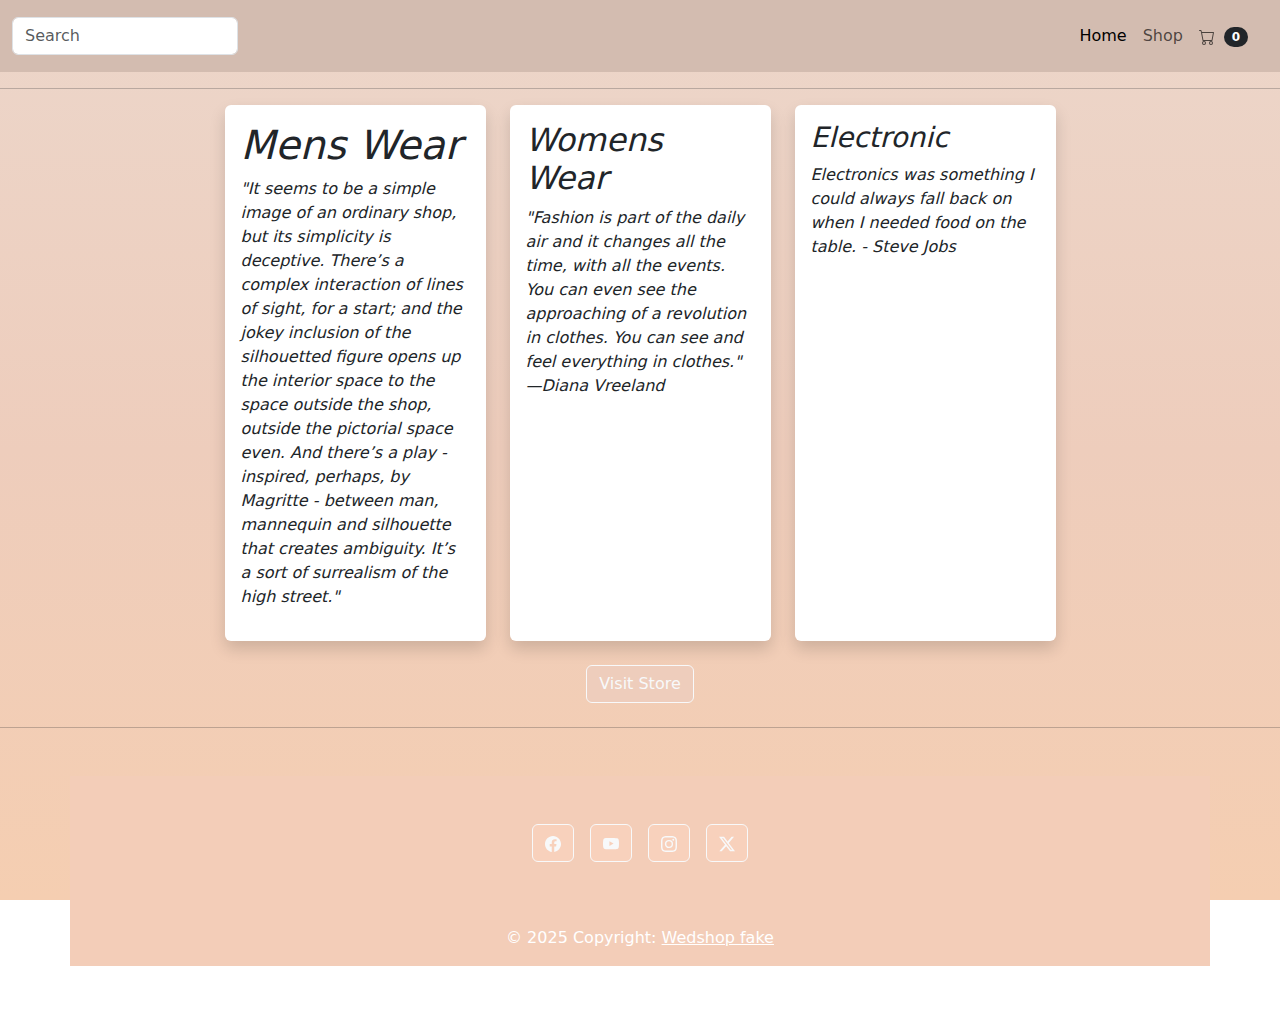
<file: index.html>
<!doctype html>
<html lang="en">
<head>
  <meta charset="utf-8">
  <meta name="viewport" content="width=device-width, initial-scale=1">
  <title>Web-Store</title>
  <link href="https://cdn.jsdelivr.net/npm/bootstrap@5.3.3/dist/css/bootstrap.min.css" rel="stylesheet" integrity="sha384-QWTKZyjpPEjISv5WaRU9OFeRpok6YctnYmDr5pNlyT2bRjXh0JMhjY6hW+ALEwIH" crossorigin="anonymous">
    <style>
        body {
        background: linear-gradient(to bottom, #ecd6ca, #eecdbc, #f5ceb1);
        background-attachment: fixed;
        min-height: 100vh;
        }
        .product-card {
            border: 1px solid #fcfcfc;
            border-radius: 8px;
            margin: 10px 0;
            transition: transform 0.3s ease;
        }
        .product-card:hover {
            transform: scale(1.05);
        }
        .product-img {
            object-fit: cover;
            height: 200px;
        }
        
    </style>
</head>
<body>
    <nav class="navbar navbar-light" style="background-color: #d3bcb0;">
        <div class="container-fluid">
          <form class="d-flex input-group w-auto">
            <input
              type="search"
              class="form-control rounded"
              placeholder="Search"
              aria-label="Search"
              id="searchInput">
          </form>
          <nav class="navbar navbar-expand-lg"  style="background-color: #d3bcb0;">
            <div class="container-fluid" style="color: #FFFF;">
              <div class="collapse navbar-collapse" id="navbarNavAltMarkup">
                <div class="navbar-nav">
                  <a class="nav-link active" aria-current="page" href="index.html">Home</a>
                  <a class="nav-link" href="shop.html">Shop</a>
                  <a class="nav-link" href="cart.html">
                    <svg xmlns="http://www.w3.org/2000/svg" width="16" height="16" fill="currentColor" class="bi bi-cart" viewBox="0 0 16 16">
                      <path d="M0 1.5A.5.5 0 0 1 .5 1H2a.5.5 0 0 1 .485.379L2.89 3H14.5a.5.5 0 0 1 .491.592l-1.5 8A.5.5 0 0 1 13 12H4a.5.5 0 0 1-.491-.408L2.01 3.607 1.61 2H.5a.5.5 0 0 1-.5-.5zM3.102 4l1.313 7h8.17l1.313-7H3.102zM5 12a2 2 0 1 0 0 4 2 2 0 0 0 0-4zm7 0a2 2 0 1 0 0 4 2 2 0 0 0 0-4zm-7 1a1 1 0 1 1 0 2 1 1 0 0 1 0-2zm7 0a1 1 0 1 1 0 2 1 1 0 0 1 0-2z"/>
                    </svg>
                    <span id="cart-count" class="badge bg-dark text-white ms-1 rounded-pill">0</span>
                  </a>
                </div>
              </div>
            </div>
          </nav>
        </div>
      </nav>
      <hr>
      <div class="container align-items-center min-vh-50">
  <div class="row row-cols-1 row-cols-md-2 row-cols-lg-4 g-4 justify-content-center">
          <!-- Card 1 -->
          <div class="col">
            <div class="card h-100 bg-custom border-0 shadow">
              <div class="card-body d-flex flex-column" style="font-style: italic;">
                <h1>Mens Wear</h1>
                <p>"It seems to be a simple image of an ordinary shop, but its simplicity is deceptive. 
                    There’s a complex interaction of lines of sight, for a start; and the jokey inclusion of the silhouetted 
                    figure opens up the interior space to the space outside the shop, outside the pictorial space even. 
                    And there’s a play - inspired, perhaps, by Magritte - between man, mannequin and silhouette that creates ambiguity. 
                    It’s a sort of surrealism of the high street."</p>
            </div>
            </div>
          </div>
          <!-- Card 2 -->
          <div class="col">
            <div class="card h-100 bg-custom border-0 shadow">
              <div class="card-body d-flex flex-column" style="font-style: italic;">
              <h2>Womens Wear</h2>
              <p>"Fashion is part of the daily air and it changes all the time, with all the events. You can even see the approaching of a revolution in clothes. You can see and feel everything in clothes." —Diana Vreeland</p>
            </div>
        </div>
            </div>
          <!-- Card 3 -->
          <div class="col">
            <div class="card h-100 bg-custom border-0 shadow">
              <div class="card-body d-flex flex-column" style="font-style: italic;">
                <h3>Electronic</h3>
                <p>Electronics was something I could always fall back on when I needed food on the table.
                    - Steve Jobs</p>
            </div>
            </div>
          </div>
        </div>
      </div>
<div class="d-flex justify-content-center my-4">
  <button class="btn btn-outline-light" id="shopButton" style="background: #eecdbc">Visit Store</button>
</div>
<hr>
<div class="container my-5" style="background-color: #f3cdb8">
    <footer class="text-center text-lg-start" style="background:  #f3cdb8">
      <div class="container d-flex justify-content-center py-5" style="background-color: #f3cdb8;">
        <button type="button" class="btn btn-floating btn-outline-light btn-floating mx-2" style="background-color: #f8d1bc">
            <svg xmlns="http://www.w3.org/2000/svg" width="16" height="16" fill="currentColor" class="bi bi-facebook" viewBox="0 0 16 16">
                <path d="M16 8.049c0-4.446-3.582-8.05-8-8.05C3.58 0-.002 3.603-.002 8.05c0 4.017 2.926 7.347 6.75 7.951v-5.625h-2.03V8.05H6.75V6.275c0-2.017 1.195-3.131 3.022-3.131.876 0 1.791.157 1.791.157v1.98h-1.009c-.993 0-1.303.621-1.303 1.258v1.51h2.218l-.354 2.326H9.25V16c3.824-.604 6.75-3.934 6.75-7.951"/>
              </svg>
        </button>
        <button type="button" class="btn btn-floating btn-outline-light btn-floating mx-2" style="background-color: #f8d1bc">
            <svg xmlns="http://www.w3.org/2000/svg" width="16" height="16" fill="currentColor" class="bi bi-youtube" viewBox="0 0 16 16">
                <path d="M8.051 1.999h.089c.822.003 4.987.033 6.11.335a2.01 2.01 0 0 1 1.415 1.42c.101.38.172.883.22 1.402l.01.104.022.26.008.104c.065.914.073 1.77.074 1.957v.075c-.001.194-.01 1.108-.082 2.06l-.008.105-.009.104c-.05.572-.124 1.14-.235 1.558a2.01 2.01 0 0 1-1.415 1.42c-1.16.312-5.569.334-6.18.335h-.142c-.309 0-1.587-.006-2.927-.052l-.17-.006-.087-.004-.171-.007-.171-.007c-1.11-.049-2.167-.128-2.654-.26a2.01 2.01 0 0 1-1.415-1.419c-.111-.417-.185-.986-.235-1.558L.09 9.82l-.008-.104A31 31 0 0 1 0 7.68v-.123c.002-.215.01-.958.064-1.778l.007-.103.003-.052.008-.104.022-.26.01-.104c.048-.519.119-1.023.22-1.402a2.01 2.01 0 0 1 1.415-1.42c.487-.13 1.544-.21 2.654-.26l.17-.007.172-.006.086-.003.171-.007A100 100 0 0 1 7.858 2zM6.4 5.209v4.818l4.157-2.408z"/>
              </svg>
        </button>
        <button type="button" class="btn btn-floating btn-outline-light btn-floating mx-2" style="background-color: #f8d1bc">
            <svg xmlns="http://www.w3.org/2000/svg" width="16" height="16" fill="currentColor" class="bi bi-instagram" viewBox="0 0 16 16">
                <path d="M8 0C5.829 0 5.556.01 4.703.048 3.85.088 3.269.222 2.76.42a3.9 3.9 0 0 0-1.417.923A3.9 3.9 0 0 0 .42 2.76C.222 3.268.087 3.85.048 4.7.01 5.555 0 5.827 0 8.001c0 2.172.01 2.444.048 3.297.04.852.174 1.433.372 1.942.205.526.478.972.923 1.417.444.445.89.719 1.416.923.51.198 1.09.333 1.942.372C5.555 15.99 5.827 16 8 16s2.444-.01 3.298-.048c.851-.04 1.434-.174 1.943-.372a3.9 3.9 0 0 0 1.416-.923c.445-.445.718-.891.923-1.417.197-.509.332-1.09.372-1.942C15.99 10.445 16 10.173 16 8s-.01-2.445-.048-3.299c-.04-.851-.175-1.433-.372-1.941a3.9 3.9 0 0 0-.923-1.417A3.9 3.9 0 0 0 13.24.42c-.51-.198-1.092-.333-1.943-.372C10.443.01 10.172 0 7.998 0zm-.717 1.442h.718c2.136 0 2.389.007 3.232.046.78.035 1.204.166 1.486.275.373.145.64.319.92.599s.453.546.598.92c.11.281.24.705.275 1.485.039.843.047 1.096.047 3.231s-.008 2.389-.047 3.232c-.035.78-.166 1.203-.275 1.485a2.5 2.5 0 0 1-.599.919c-.28.28-.546.453-.92.598-.28.11-.704.24-1.485.276-.843.038-1.096.047-3.232.047s-2.39-.009-3.233-.047c-.78-.036-1.203-.166-1.485-.276a2.5 2.5 0 0 1-.92-.598 2.5 2.5 0 0 1-.6-.92c-.109-.281-.24-.705-.275-1.485-.038-.843-.046-1.096-.046-3.233s.008-2.388.046-3.231c.036-.78.166-1.204.276-1.486.145-.373.319-.64.599-.92s.546-.453.92-.598c.282-.11.705-.24 1.485-.276.738-.034 1.024-.044 2.515-.045zm4.988 1.328a.96.96 0 1 0 0 1.92.96.96 0 0 0 0-1.92m-4.27 1.122a4.109 4.109 0 1 0 0 8.217 4.109 4.109 0 0 0 0-8.217m0 1.441a2.667 2.667 0 1 1 0 5.334 2.667 2.667 0 0 1 0-5.334"/>
              </svg>
        </button>
        <button type="button" class="btn btn-outline-light btn-floating mx-2" style="background-color: #f8d1bc">
            <svg xmlns="http://www.w3.org/2000/svg" width="16" height="16" fill="currentColor" class="bi bi-twitter-x" viewBox="0 0 16 16">
                <path d="M12.6.75h2.454l-5.36 6.142L16 15.25h-4.937l-3.867-5.07-4.425 5.07H.316l5.733-6.57L0 .75h5.063l3.495 4.633L12.601.75Zm-.86 13.028h1.36L4.323 2.145H2.865z"/>
              </svg>
        </button>
      </div>
      <div class="text-center text-white p-3" style="background: #f3cdb8;">
        © 2025 Copyright:
        <a class="text-white">Wedshop fake</a>
      </div>
    </footer>
    
  </div>

  <script>
    document.getElementById('shopButton').addEventListener('click', function() {
    window.location.href = 'shop.html';
});
  </script>
<script src="app.js"></script>

</body>
</html>
</file>
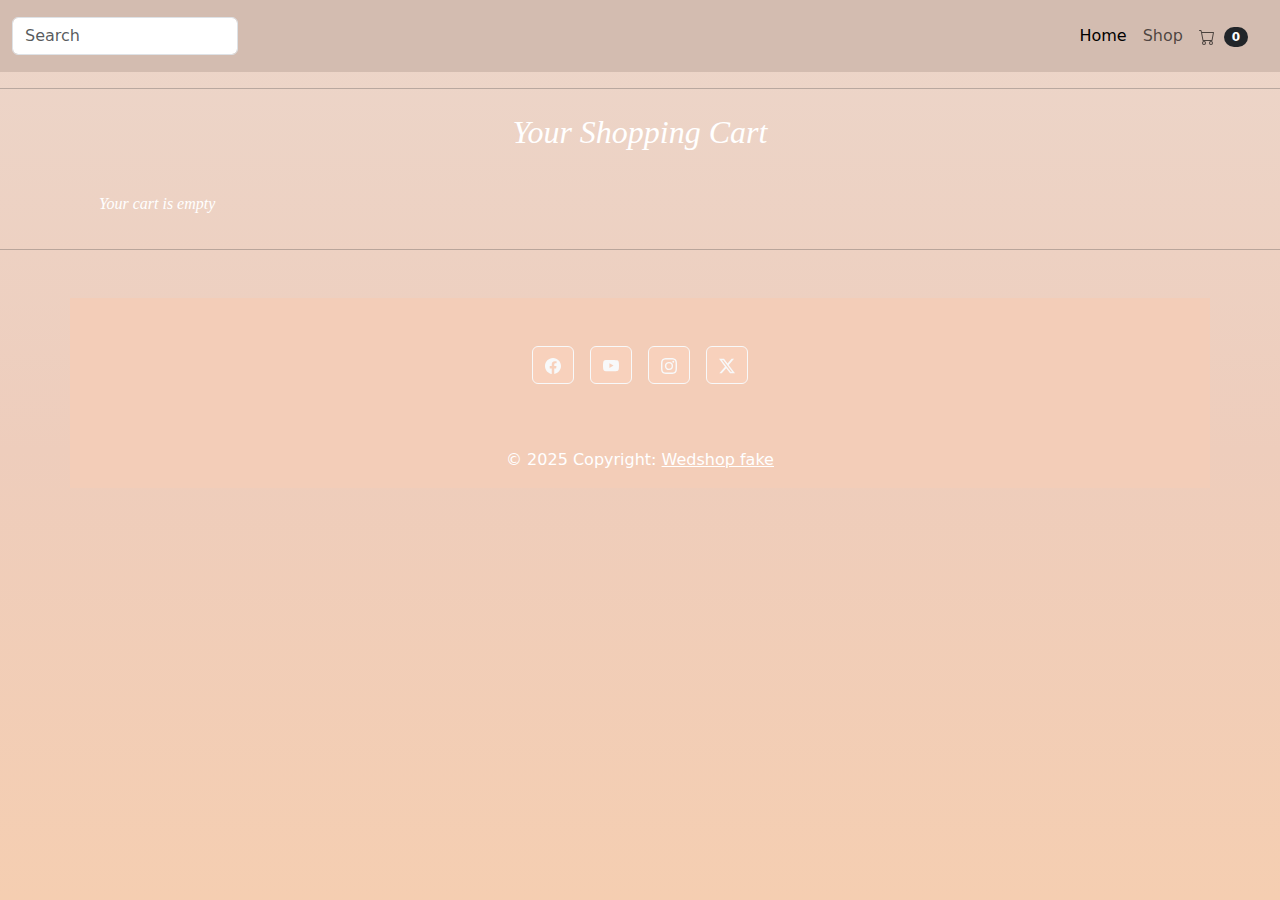
<file: cart.html>
<!doctype html>
<html lang="en">
<head>
  <meta charset="utf-8">
  <meta name="viewport" content="width=device-width, initial-scale=1">
  <title>Web-Store</title>
  <link href="https://cdn.jsdelivr.net/npm/bootstrap@5.3.3/dist/css/bootstrap.min.css" rel="stylesheet" integrity="sha384-QWTKZyjpPEjISv5WaRU9OFeRpok6YctnYmDr5pNlyT2bRjXh0JMhjY6hW+ALEwIH" crossorigin="anonymous">
    <style>
        body {
        background: linear-gradient(to bottom, #ecd6ca, #eecdbc, #f5ceb1);
        background-attachment: fixed;
        min-height: 100vh;
        }
        .product-card {
            border: 1px solid #fcfcfc;
            border-radius: 8px;
            margin: 10px 0;
            transition: transform 0.3s ease;
        }
        .product-card:hover {
            transform: scale(1.05);
        }
        .product-img {
            object-fit: cover;
            height: 200px;
        }
        
    </style>
</head>
<body>
    <nav class="navbar navbar-light" style="background-color: #d3bcb0;">
        <div class="container-fluid">
          <form class="d-flex input-group w-auto">
            <input
              type="search"
              class="form-control rounded"
              placeholder="Search"
              aria-label="Search"
              id="searchInput">
          </form>
          <nav class="navbar navbar-expand-lg"  style="background-color: #d3bcb0;">
            <div class="container-fluid" style="color: #FFFF;">
              <div class="collapse navbar-collapse" id="navbarNavAltMarkup">
                <div class="navbar-nav">
                  <a class="nav-link active" aria-current="page" href="index.html">Home</a>
                  <a class="nav-link" href="shop.html">Shop</a>
                  <a class="nav-link" href="cart.html">
                    <svg xmlns="http://www.w3.org/2000/svg" width="16" height="16" fill="currentColor" class="bi bi-cart" viewBox="0 0 16 16">
                      <path d="M0 1.5A.5.5 0 0 1 .5 1H2a.5.5 0 0 1 .485.379L2.89 3H14.5a.5.5 0 0 1 .491.592l-1.5 8A.5.5 0 0 1 13 12H4a.5.5 0 0 1-.491-.408L2.01 3.607 1.61 2H.5a.5.5 0 0 1-.5-.5zM3.102 4l1.313 7h8.17l1.313-7H3.102zM5 12a2 2 0 1 0 0 4 2 2 0 0 0 0-4zm7 0a2 2 0 1 0 0 4 2 2 0 0 0 0-4zm-7 1a1 1 0 1 1 0 2 1 1 0 0 1 0-2zm7 0a1 1 0 1 1 0 2 1 1 0 0 1 0-2z"/>
                    </svg>
                    <span id="cart-count" class="badge bg-dark text-white ms-1 rounded-pill">0</span>
                  </a>
                </div>
              </div>
            </div>
          </nav>
        </div>
      </nav>
      <hr>

  <div class="container mt-4" style="color: #FFFF; font-style: italic; font-family: 'Times New Roman', Times, serif;">
    <div class="d-flex justify-content-center">
    <h2>Your Shopping Cart</h2>
  </div>
    <div id="cart-container" class="mt-3">
      <!--loading items-->
    </div>
  </div>
<hr>
    <div class="container my-5" style="background-color: #f3cdb8">
      <footer class="text-center text-lg-start" style="background:  #f3cdb8">
        <div class="container d-flex justify-content-center py-5" style="background-color: #f3cdb8;">
          <button type="button" class="btn btn-floating btn-outline-light btn-floating mx-2" style="background-color: #f8d1bc">
              <svg xmlns="http://www.w3.org/2000/svg" width="16" height="16" fill="currentColor" class="bi bi-facebook" viewBox="0 0 16 16">
                  <path d="M16 8.049c0-4.446-3.582-8.05-8-8.05C3.58 0-.002 3.603-.002 8.05c0 4.017 2.926 7.347 6.75 7.951v-5.625h-2.03V8.05H6.75V6.275c0-2.017 1.195-3.131 3.022-3.131.876 0 1.791.157 1.791.157v1.98h-1.009c-.993 0-1.303.621-1.303 1.258v1.51h2.218l-.354 2.326H9.25V16c3.824-.604 6.75-3.934 6.75-7.951"/>
                </svg>
          </button>
          <button type="button" class="btn btn-floating btn-outline-light btn-floating mx-2" style="background-color: #f8d1bc">
              <svg xmlns="http://www.w3.org/2000/svg" width="16" height="16" fill="currentColor" class="bi bi-youtube" viewBox="0 0 16 16">
                  <path d="M8.051 1.999h.089c.822.003 4.987.033 6.11.335a2.01 2.01 0 0 1 1.415 1.42c.101.38.172.883.22 1.402l.01.104.022.26.008.104c.065.914.073 1.77.074 1.957v.075c-.001.194-.01 1.108-.082 2.06l-.008.105-.009.104c-.05.572-.124 1.14-.235 1.558a2.01 2.01 0 0 1-1.415 1.42c-1.16.312-5.569.334-6.18.335h-.142c-.309 0-1.587-.006-2.927-.052l-.17-.006-.087-.004-.171-.007-.171-.007c-1.11-.049-2.167-.128-2.654-.26a2.01 2.01 0 0 1-1.415-1.419c-.111-.417-.185-.986-.235-1.558L.09 9.82l-.008-.104A31 31 0 0 1 0 7.68v-.123c.002-.215.01-.958.064-1.778l.007-.103.003-.052.008-.104.022-.26.01-.104c.048-.519.119-1.023.22-1.402a2.01 2.01 0 0 1 1.415-1.42c.487-.13 1.544-.21 2.654-.26l.17-.007.172-.006.086-.003.171-.007A100 100 0 0 1 7.858 2zM6.4 5.209v4.818l4.157-2.408z"/>
                </svg>
          </button>
          <button type="button" class="btn btn-floating btn-outline-light btn-floating mx-2" style="background-color: #f8d1bc">
              <svg xmlns="http://www.w3.org/2000/svg" width="16" height="16" fill="currentColor" class="bi bi-instagram" viewBox="0 0 16 16">
                  <path d="M8 0C5.829 0 5.556.01 4.703.048 3.85.088 3.269.222 2.76.42a3.9 3.9 0 0 0-1.417.923A3.9 3.9 0 0 0 .42 2.76C.222 3.268.087 3.85.048 4.7.01 5.555 0 5.827 0 8.001c0 2.172.01 2.444.048 3.297.04.852.174 1.433.372 1.942.205.526.478.972.923 1.417.444.445.89.719 1.416.923.51.198 1.09.333 1.942.372C5.555 15.99 5.827 16 8 16s2.444-.01 3.298-.048c.851-.04 1.434-.174 1.943-.372a3.9 3.9 0 0 0 1.416-.923c.445-.445.718-.891.923-1.417.197-.509.332-1.09.372-1.942C15.99 10.445 16 10.173 16 8s-.01-2.445-.048-3.299c-.04-.851-.175-1.433-.372-1.941a3.9 3.9 0 0 0-.923-1.417A3.9 3.9 0 0 0 13.24.42c-.51-.198-1.092-.333-1.943-.372C10.443.01 10.172 0 7.998 0zm-.717 1.442h.718c2.136 0 2.389.007 3.232.046.78.035 1.204.166 1.486.275.373.145.64.319.92.599s.453.546.598.92c.11.281.24.705.275 1.485.039.843.047 1.096.047 3.231s-.008 2.389-.047 3.232c-.035.78-.166 1.203-.275 1.485a2.5 2.5 0 0 1-.599.919c-.28.28-.546.453-.92.598-.28.11-.704.24-1.485.276-.843.038-1.096.047-3.232.047s-2.39-.009-3.233-.047c-.78-.036-1.203-.166-1.485-.276a2.5 2.5 0 0 1-.92-.598 2.5 2.5 0 0 1-.6-.92c-.109-.281-.24-.705-.275-1.485-.038-.843-.046-1.096-.046-3.233s.008-2.388.046-3.231c.036-.78.166-1.204.276-1.486.145-.373.319-.64.599-.92s.546-.453.92-.598c.282-.11.705-.24 1.485-.276.738-.034 1.024-.044 2.515-.045zm4.988 1.328a.96.96 0 1 0 0 1.92.96.96 0 0 0 0-1.92m-4.27 1.122a4.109 4.109 0 1 0 0 8.217 4.109 4.109 0 0 0 0-8.217m0 1.441a2.667 2.667 0 1 1 0 5.334 2.667 2.667 0 0 1 0-5.334"/>
                </svg>
          </button>
          <button type="button" class="btn btn-outline-light btn-floating mx-2" style="background-color: #f8d1bc">
              <svg xmlns="http://www.w3.org/2000/svg" width="16" height="16" fill="currentColor" class="bi bi-twitter-x" viewBox="0 0 16 16">
                  <path d="M12.6.75h2.454l-5.36 6.142L16 15.25h-4.937l-3.867-5.07-4.425 5.07H.316l5.733-6.57L0 .75h5.063l3.495 4.633L12.601.75Zm-.86 13.028h1.36L4.323 2.145H2.865z"/>
                </svg>
          </button>
        </div>
        <div class="text-center text-white p-3" style="background: #f3cdb8;">
          © 2025 Copyright:
          <a class="text-white">Wedshop fake</a>
        </div>
      </footer>
      
    </div>
    <script src="app.js"></script>
    <script src="formValidation.js"></script>
    <script src="checkoutFunc.js"></script>
    
</body>
</html>
</file>
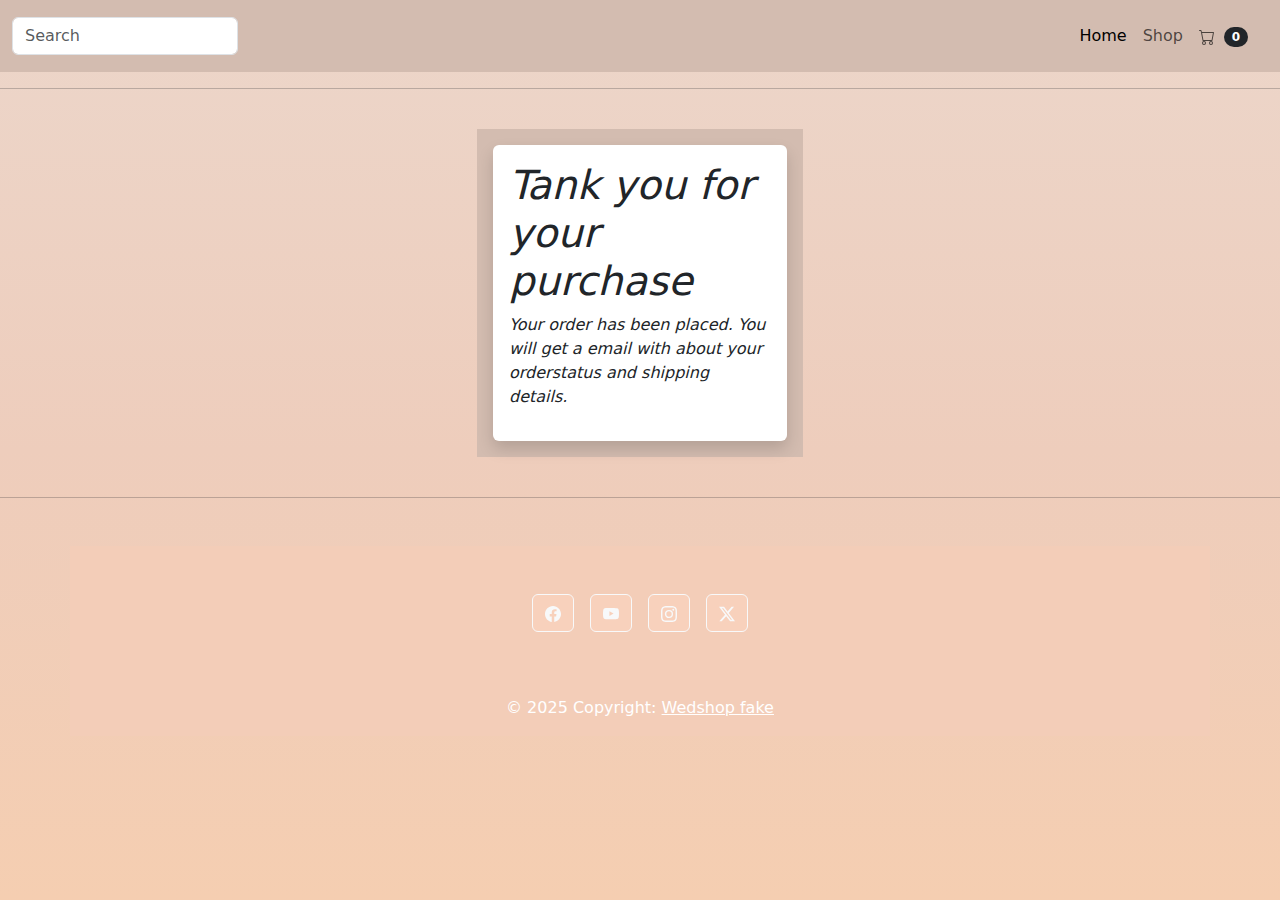
<file: orderPlaced.html>
<!doctype html>
<html lang="en">
<head>
  <meta charset="utf-8">
  <meta name="viewport" content="width=device-width, initial-scale=1">
  <title>Web-Store</title>
  <link href="https://cdn.jsdelivr.net/npm/bootstrap@5.3.3/dist/css/bootstrap.min.css" rel="stylesheet" integrity="sha384-QWTKZyjpPEjISv5WaRU9OFeRpok6YctnYmDr5pNlyT2bRjXh0JMhjY6hW+ALEwIH" crossorigin="anonymous">
    <style>
        body {
        background: linear-gradient(to bottom, #ecd6ca, #eecdbc, #f5ceb1);
        background-attachment: fixed;
        min-height: 100vh;
        }
        .product-card {
            border: 1px solid #fcfcfc;
            border-radius: 8px;
            margin: 10px 0;
            transition: transform 0.3s ease;
        }
        .product-card:hover {
            transform: scale(1.05);
        }
        .product-img {
            object-fit: cover;
            height: 200px;
        }
        
    </style>
</head>
<body>
    <nav class="navbar navbar-light" style="background-color: #d3bcb0;">
        <div class="container-fluid">
          <form class="d-flex input-group w-auto">
            <input
              type="search"
              class="form-control rounded"
              placeholder="Search"
              aria-label="Search"
              id="searchInput">
          </form>
          <nav class="navbar navbar-expand-lg"  style="background-color: #d3bcb0;">
            <div class="container-fluid" style="color: #FFFF;">
              <div class="collapse navbar-collapse" id="navbarNavAltMarkup">
                <div class="navbar-nav">
                  <a class="nav-link active" aria-current="page" href="index.html">Home</a>
                  <a class="nav-link" href="shop.html">Shop</a>
                  <a class="nav-link" href="cart.html">
                    <svg xmlns="http://www.w3.org/2000/svg" width="16" height="16" fill="currentColor" class="bi bi-cart" viewBox="0 0 16 16">
                      <path d="M0 1.5A.5.5 0 0 1 .5 1H2a.5.5 0 0 1 .485.379L2.89 3H14.5a.5.5 0 0 1 .491.592l-1.5 8A.5.5 0 0 1 13 12H4a.5.5 0 0 1-.491-.408L2.01 3.607 1.61 2H.5a.5.5 0 0 1-.5-.5zM3.102 4l1.313 7h8.17l1.313-7H3.102zM5 12a2 2 0 1 0 0 4 2 2 0 0 0 0-4zm7 0a2 2 0 1 0 0 4 2 2 0 0 0 0-4zm-7 1a1 1 0 1 1 0 2 1 1 0 0 1 0-2zm7 0a1 1 0 1 1 0 2 1 1 0 0 1 0-2z"/>
                    </svg>
                    <span id="cart-count" class="badge bg-dark text-white ms-1 rounded-pill">0</span>
                  </a>
                </div>
              </div>
            </div>
          </nav>
        </div>
      </nav>
      <hr>
      <br>
      <div class="row row-cols-1 row-cols-md-2 row-cols-lg-4 g-4 justify-content-center">
      <div class="h-100 d-inline-flex w-25 p-3" style="width: 120px; background-color: #d3bcb0">
        <div class="card h-100 bg-custom border-0 shadow d-flex justify-content-center">
          <div class="card-body d-flex flex-column width: 50%" style="font-style: italic;">
              <h1>Tank you for your purchase</h1>
              <p>Your order has been placed. You will get a email with about your orderstatus and shipping details. </p>
           </div>
          </div>
          </div>
        </div>
        <br>
        <hr>
        <div class="container my-5" style="background-color: #f3cdb8">
          <footer class="text-center text-lg-start" style="background:  #f3cdb8">
            <div class="container d-flex justify-content-center py-5" style="background-color: #f3cdb8;">
              <button type="button" class="btn btn-floating btn-outline-light btn-floating mx-2" style="background-color: #f8d1bc">
                  <svg xmlns="http://www.w3.org/2000/svg" width="16" height="16" fill="currentColor" class="bi bi-facebook" viewBox="0 0 16 16">
                      <path d="M16 8.049c0-4.446-3.582-8.05-8-8.05C3.58 0-.002 3.603-.002 8.05c0 4.017 2.926 7.347 6.75 7.951v-5.625h-2.03V8.05H6.75V6.275c0-2.017 1.195-3.131 3.022-3.131.876 0 1.791.157 1.791.157v1.98h-1.009c-.993 0-1.303.621-1.303 1.258v1.51h2.218l-.354 2.326H9.25V16c3.824-.604 6.75-3.934 6.75-7.951"/>
                    </svg>
              </button>
              <button type="button" class="btn btn-floating btn-outline-light btn-floating mx-2" style="background-color: #f8d1bc">
                  <svg xmlns="http://www.w3.org/2000/svg" width="16" height="16" fill="currentColor" class="bi bi-youtube" viewBox="0 0 16 16">
                      <path d="M8.051 1.999h.089c.822.003 4.987.033 6.11.335a2.01 2.01 0 0 1 1.415 1.42c.101.38.172.883.22 1.402l.01.104.022.26.008.104c.065.914.073 1.77.074 1.957v.075c-.001.194-.01 1.108-.082 2.06l-.008.105-.009.104c-.05.572-.124 1.14-.235 1.558a2.01 2.01 0 0 1-1.415 1.42c-1.16.312-5.569.334-6.18.335h-.142c-.309 0-1.587-.006-2.927-.052l-.17-.006-.087-.004-.171-.007-.171-.007c-1.11-.049-2.167-.128-2.654-.26a2.01 2.01 0 0 1-1.415-1.419c-.111-.417-.185-.986-.235-1.558L.09 9.82l-.008-.104A31 31 0 0 1 0 7.68v-.123c.002-.215.01-.958.064-1.778l.007-.103.003-.052.008-.104.022-.26.01-.104c.048-.519.119-1.023.22-1.402a2.01 2.01 0 0 1 1.415-1.42c.487-.13 1.544-.21 2.654-.26l.17-.007.172-.006.086-.003.171-.007A100 100 0 0 1 7.858 2zM6.4 5.209v4.818l4.157-2.408z"/>
                    </svg>
              </button>
              <button type="button" class="btn btn-floating btn-outline-light btn-floating mx-2" style="background-color: #f8d1bc">
                  <svg xmlns="http://www.w3.org/2000/svg" width="16" height="16" fill="currentColor" class="bi bi-instagram" viewBox="0 0 16 16">
                      <path d="M8 0C5.829 0 5.556.01 4.703.048 3.85.088 3.269.222 2.76.42a3.9 3.9 0 0 0-1.417.923A3.9 3.9 0 0 0 .42 2.76C.222 3.268.087 3.85.048 4.7.01 5.555 0 5.827 0 8.001c0 2.172.01 2.444.048 3.297.04.852.174 1.433.372 1.942.205.526.478.972.923 1.417.444.445.89.719 1.416.923.51.198 1.09.333 1.942.372C5.555 15.99 5.827 16 8 16s2.444-.01 3.298-.048c.851-.04 1.434-.174 1.943-.372a3.9 3.9 0 0 0 1.416-.923c.445-.445.718-.891.923-1.417.197-.509.332-1.09.372-1.942C15.99 10.445 16 10.173 16 8s-.01-2.445-.048-3.299c-.04-.851-.175-1.433-.372-1.941a3.9 3.9 0 0 0-.923-1.417A3.9 3.9 0 0 0 13.24.42c-.51-.198-1.092-.333-1.943-.372C10.443.01 10.172 0 7.998 0zm-.717 1.442h.718c2.136 0 2.389.007 3.232.046.78.035 1.204.166 1.486.275.373.145.64.319.92.599s.453.546.598.92c.11.281.24.705.275 1.485.039.843.047 1.096.047 3.231s-.008 2.389-.047 3.232c-.035.78-.166 1.203-.275 1.485a2.5 2.5 0 0 1-.599.919c-.28.28-.546.453-.92.598-.28.11-.704.24-1.485.276-.843.038-1.096.047-3.232.047s-2.39-.009-3.233-.047c-.78-.036-1.203-.166-1.485-.276a2.5 2.5 0 0 1-.92-.598 2.5 2.5 0 0 1-.6-.92c-.109-.281-.24-.705-.275-1.485-.038-.843-.046-1.096-.046-3.233s.008-2.388.046-3.231c.036-.78.166-1.204.276-1.486.145-.373.319-.64.599-.92s.546-.453.92-.598c.282-.11.705-.24 1.485-.276.738-.034 1.024-.044 2.515-.045zm4.988 1.328a.96.96 0 1 0 0 1.92.96.96 0 0 0 0-1.92m-4.27 1.122a4.109 4.109 0 1 0 0 8.217 4.109 4.109 0 0 0 0-8.217m0 1.441a2.667 2.667 0 1 1 0 5.334 2.667 2.667 0 0 1 0-5.334"/>
                    </svg>
              </button>
              <button type="button" class="btn btn-outline-light btn-floating mx-2" style="background-color: #f8d1bc">
                  <svg xmlns="http://www.w3.org/2000/svg" width="16" height="16" fill="currentColor" class="bi bi-twitter-x" viewBox="0 0 16 16">
                      <path d="M12.6.75h2.454l-5.36 6.142L16 15.25h-4.937l-3.867-5.07-4.425 5.07H.316l5.733-6.57L0 .75h5.063l3.495 4.633L12.601.75Zm-.86 13.028h1.36L4.323 2.145H2.865z"/>
                    </svg>
              </button>
            </div>
            <div class="text-center text-white p-3" style="background: #f3cdb8;">
              © 2025 Copyright:
              <a class="text-white">Wedshop fake</a>
            </div>
          </footer>
          
        </div>
      <script src="app.js"></script>
      
      </body>
      </html>
</file>
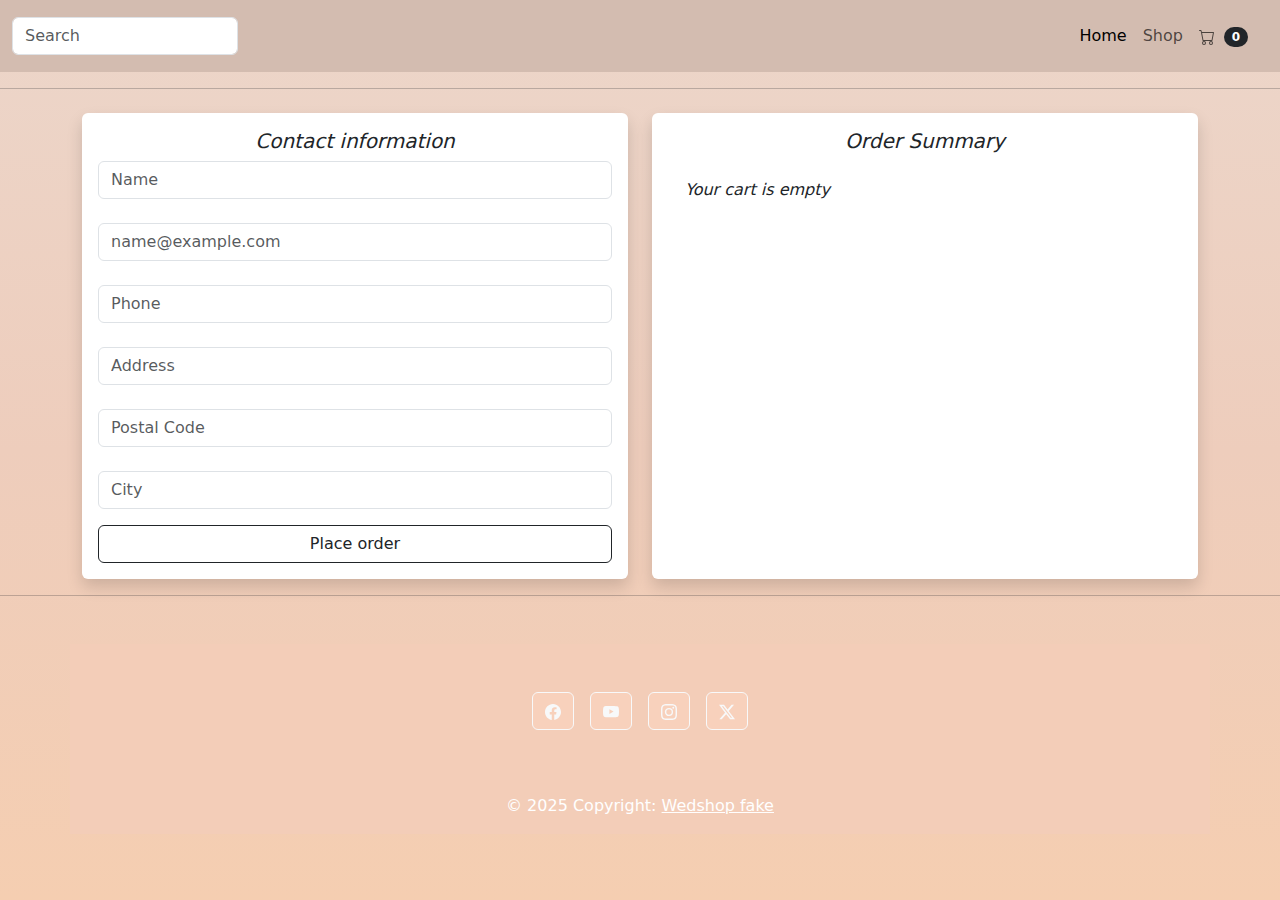
<file: placeOrder.html>
<!doctype html>
<html lang="en">
<head>
  <meta charset="utf-8">
  <meta name="viewport" content="width=device-width, initial-scale=1">
  <title>Web-Store</title>
  <link href="https://cdn.jsdelivr.net/npm/bootstrap@5.3.3/dist/css/bootstrap.min.css" rel="stylesheet" integrity="sha384-QWTKZyjpPEjISv5WaRU9OFeRpok6YctnYmDr5pNlyT2bRjXh0JMhjY6hW+ALEwIH" crossorigin="anonymous">
    <style>
        body {
        background: linear-gradient(to bottom, #ecd6ca, #eecdbc, #f5ceb1);
        background-attachment: fixed;
        min-height: 100vh;
        }
        .product-card {
            border: 1px solid #fcfcfc;
            border-radius: 8px;
            margin: 10px 0;
            transition: transform 0.3s ease;
        }
        .product-card:hover {
            transform: scale(1.05);
        }
        .product-img {
            object-fit: cover;
            height: 200px;
        }
        
    </style>
</head>
<body>
    <nav class="navbar navbar-light" style="background-color: #d3bcb0;">
        <div class="container-fluid">
          <form class="d-flex input-group w-auto">
            <input
              type="search"
              class="form-control rounded"
              placeholder="Search"
              aria-label="Search"
              id="searchInput">
          </form>
          <nav class="navbar navbar-expand-lg"  style="background-color: #d3bcb0;">
            <div class="container-fluid" style="color: #FFFF;">
              <div class="collapse navbar-collapse" id="navbarNavAltMarkup">
                <div class="navbar-nav">
                  <a class="nav-link active" aria-current="page" href="index.html">Home</a>
                  <a class="nav-link" href="shop.html">Shop</a>
                  <a class="nav-link" href="cart.html">
                    <svg xmlns="http://www.w3.org/2000/svg" width="16" height="16" fill="currentColor" class="bi bi-cart" viewBox="0 0 16 16">
                      <path d="M0 1.5A.5.5 0 0 1 .5 1H2a.5.5 0 0 1 .485.379L2.89 3H14.5a.5.5 0 0 1 .491.592l-1.5 8A.5.5 0 0 1 13 12H4a.5.5 0 0 1-.491-.408L2.01 3.607 1.61 2H.5a.5.5 0 0 1-.5-.5zM3.102 4l1.313 7h8.17l1.313-7H3.102zM5 12a2 2 0 1 0 0 4 2 2 0 0 0 0-4zm7 0a2 2 0 1 0 0 4 2 2 0 0 0 0-4zm-7 1a1 1 0 1 1 0 2 1 1 0 0 1 0-2zm7 0a1 1 0 1 1 0 2 1 1 0 0 1 0-2z"/>
                    </svg>
                    <span id="cart-count" class="badge bg-dark text-white ms-1 rounded-pill">0</span>
                  </a>
                </div>
              </div>
            </div>
          </nav>
        </div>
      </nav>
      <hr>
    <div class="container mt-4">
        <div class="row row-cols-1 row-cols-md-2 row-cols-lg-2 g-4">
          <!-- Första kortet -->
          <div class="col">
            <div class="card h-100 bg-custom border-0 shadow">
              <div class="card-body d-flex flex-column" style="font-style: italic;">
                <h5 class="card-title text-center">Contact information</h5>
                <div class="mb-3 justify-content-center text-white">
                    <input type="text" class="form-control" id="nameCont" placeholder="Name">
                    <br>
                    <input type="email" class="form-control" id="emailCont" placeholder="name@example.com">
                    <br>
                    <input type="text" class="form-control" id="phoneCont" placeholder="Phone">
                    <br>
                    <input type="text" class="form-control" id="addressCont" placeholder="Address">
                    <br>
                    <input type="text" class="form-control" id="postalCodeCont" placeholder="Postal Code">
                    <br>
                    <input type="text" class="form-control" id="cityCont" placeholder="City">
                </div>
                <button type="button" class="btn btn-outline-dark mt-auto" id="placeOrderBtn">Place order</button>
              </div>
            </div>
          </div>
          
          <!-- second card -->
          <div class="col">
            <div class="card h-100 bg-custom border-0 shadow">
              <div class="card-body d-flex flex-column" style="font-style: italic;">
                <h5 class="card-title text-center">Order Summary</h5>
                <div id="summeryContainer">
                  
                </div>
              </div>
            </div>
          </div>
        </div>
      </div>
    <hr>
    <div class="container my-5" style="background-color: #f3cdb8">
      <footer class="text-center text-lg-start" style="background:  #f3cdb8">
        <div class="container d-flex justify-content-center py-5" style="background-color: #f3cdb8;">
          <button type="button" class="btn btn-floating btn-outline-light btn-floating mx-2" style="background-color: #f8d1bc">
              <svg xmlns="http://www.w3.org/2000/svg" width="16" height="16" fill="currentColor" class="bi bi-facebook" viewBox="0 0 16 16">
                  <path d="M16 8.049c0-4.446-3.582-8.05-8-8.05C3.58 0-.002 3.603-.002 8.05c0 4.017 2.926 7.347 6.75 7.951v-5.625h-2.03V8.05H6.75V6.275c0-2.017 1.195-3.131 3.022-3.131.876 0 1.791.157 1.791.157v1.98h-1.009c-.993 0-1.303.621-1.303 1.258v1.51h2.218l-.354 2.326H9.25V16c3.824-.604 6.75-3.934 6.75-7.951"/>
                </svg>
          </button>
          <button type="button" class="btn btn-floating btn-outline-light btn-floating mx-2" style="background-color: #f8d1bc">
              <svg xmlns="http://www.w3.org/2000/svg" width="16" height="16" fill="currentColor" class="bi bi-youtube" viewBox="0 0 16 16">
                  <path d="M8.051 1.999h.089c.822.003 4.987.033 6.11.335a2.01 2.01 0 0 1 1.415 1.42c.101.38.172.883.22 1.402l.01.104.022.26.008.104c.065.914.073 1.77.074 1.957v.075c-.001.194-.01 1.108-.082 2.06l-.008.105-.009.104c-.05.572-.124 1.14-.235 1.558a2.01 2.01 0 0 1-1.415 1.42c-1.16.312-5.569.334-6.18.335h-.142c-.309 0-1.587-.006-2.927-.052l-.17-.006-.087-.004-.171-.007-.171-.007c-1.11-.049-2.167-.128-2.654-.26a2.01 2.01 0 0 1-1.415-1.419c-.111-.417-.185-.986-.235-1.558L.09 9.82l-.008-.104A31 31 0 0 1 0 7.68v-.123c.002-.215.01-.958.064-1.778l.007-.103.003-.052.008-.104.022-.26.01-.104c.048-.519.119-1.023.22-1.402a2.01 2.01 0 0 1 1.415-1.42c.487-.13 1.544-.21 2.654-.26l.17-.007.172-.006.086-.003.171-.007A100 100 0 0 1 7.858 2zM6.4 5.209v4.818l4.157-2.408z"/>
                </svg>
          </button>
          <button type="button" class="btn btn-floating btn-outline-light btn-floating mx-2" style="background-color: #f8d1bc">
              <svg xmlns="http://www.w3.org/2000/svg" width="16" height="16" fill="currentColor" class="bi bi-instagram" viewBox="0 0 16 16">
                  <path d="M8 0C5.829 0 5.556.01 4.703.048 3.85.088 3.269.222 2.76.42a3.9 3.9 0 0 0-1.417.923A3.9 3.9 0 0 0 .42 2.76C.222 3.268.087 3.85.048 4.7.01 5.555 0 5.827 0 8.001c0 2.172.01 2.444.048 3.297.04.852.174 1.433.372 1.942.205.526.478.972.923 1.417.444.445.89.719 1.416.923.51.198 1.09.333 1.942.372C5.555 15.99 5.827 16 8 16s2.444-.01 3.298-.048c.851-.04 1.434-.174 1.943-.372a3.9 3.9 0 0 0 1.416-.923c.445-.445.718-.891.923-1.417.197-.509.332-1.09.372-1.942C15.99 10.445 16 10.173 16 8s-.01-2.445-.048-3.299c-.04-.851-.175-1.433-.372-1.941a3.9 3.9 0 0 0-.923-1.417A3.9 3.9 0 0 0 13.24.42c-.51-.198-1.092-.333-1.943-.372C10.443.01 10.172 0 7.998 0zm-.717 1.442h.718c2.136 0 2.389.007 3.232.046.78.035 1.204.166 1.486.275.373.145.64.319.92.599s.453.546.598.92c.11.281.24.705.275 1.485.039.843.047 1.096.047 3.231s-.008 2.389-.047 3.232c-.035.78-.166 1.203-.275 1.485a2.5 2.5 0 0 1-.599.919c-.28.28-.546.453-.92.598-.28.11-.704.24-1.485.276-.843.038-1.096.047-3.232.047s-2.39-.009-3.233-.047c-.78-.036-1.203-.166-1.485-.276a2.5 2.5 0 0 1-.92-.598 2.5 2.5 0 0 1-.6-.92c-.109-.281-.24-.705-.275-1.485-.038-.843-.046-1.096-.046-3.233s.008-2.388.046-3.231c.036-.78.166-1.204.276-1.486.145-.373.319-.64.599-.92s.546-.453.92-.598c.282-.11.705-.24 1.485-.276.738-.034 1.024-.044 2.515-.045zm4.988 1.328a.96.96 0 1 0 0 1.92.96.96 0 0 0 0-1.92m-4.27 1.122a4.109 4.109 0 1 0 0 8.217 4.109 4.109 0 0 0 0-8.217m0 1.441a2.667 2.667 0 1 1 0 5.334 2.667 2.667 0 0 1 0-5.334"/>
                </svg>
          </button>
          <button type="button" class="btn btn-outline-light btn-floating mx-2" style="background-color: #f8d1bc">
              <svg xmlns="http://www.w3.org/2000/svg" width="16" height="16" fill="currentColor" class="bi bi-twitter-x" viewBox="0 0 16 16">
                  <path d="M12.6.75h2.454l-5.36 6.142L16 15.25h-4.937l-3.867-5.07-4.425 5.07H.316l5.733-6.57L0 .75h5.063l3.495 4.633L12.601.75Zm-.86 13.028h1.36L4.323 2.145H2.865z"/>
                </svg>
          </button>
        </div>
        <div class="text-center text-white p-3" style="background: #f3cdb8;">
          © 2025 Copyright:
          <a class="text-white">Wedshop fake</a>
        </div>
      </footer>
    </div>
    
    <script src="app.js"></script>
    <script src="formValidation.js"></script>
    <script src="checkoutFunc.js"></script>
    
</body>
</html>
</file>
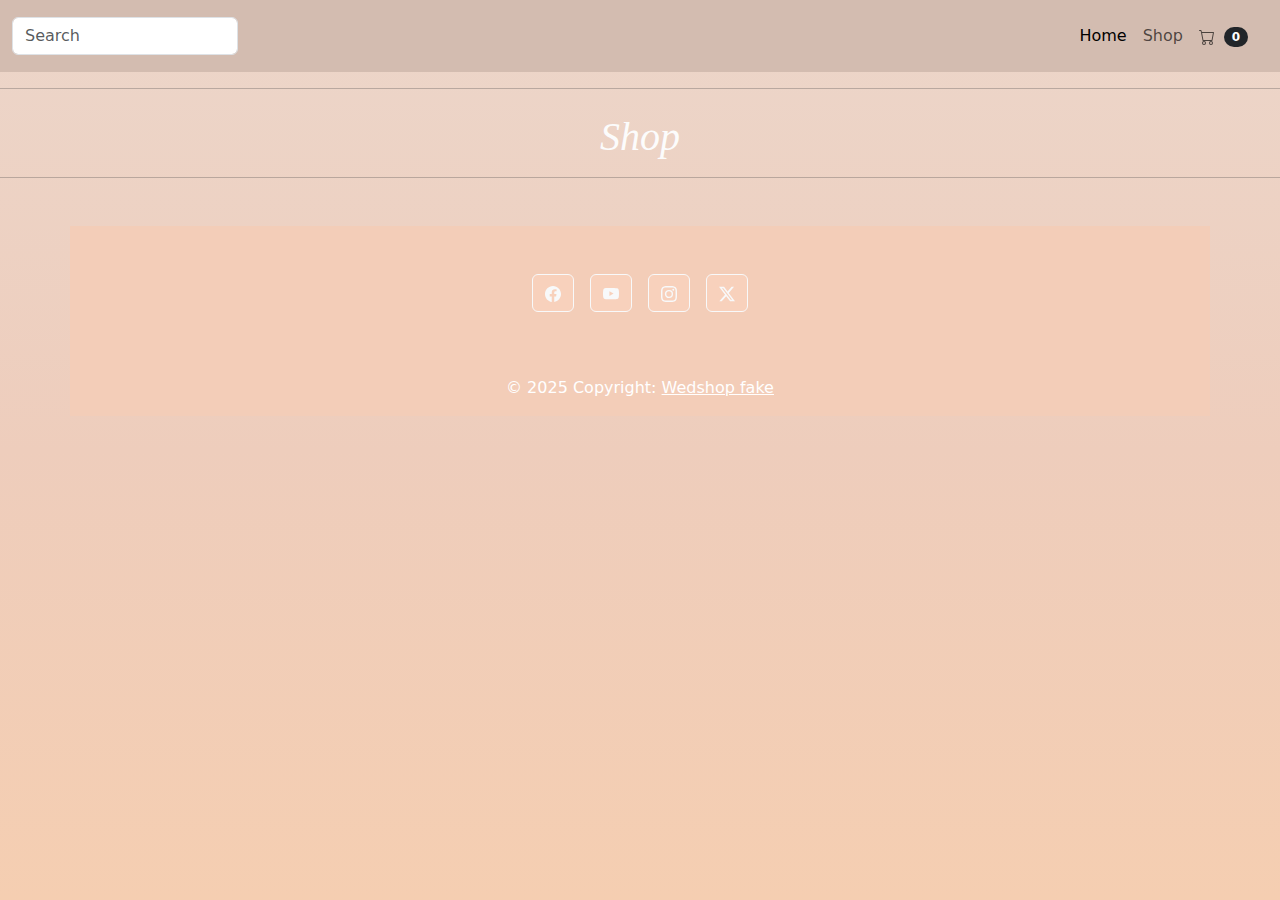
<file: shop.html>
<!doctype html>
<html lang="en">
<head>
  <meta charset="utf-8">
  <meta name="viewport" content="width=device-width, initial-scale=1">
  <title>Web-Store</title>
  <link href="https://cdn.jsdelivr.net/npm/bootstrap@5.3.3/dist/css/bootstrap.min.css" rel="stylesheet" integrity="sha384-QWTKZyjpPEjISv5WaRU9OFeRpok6YctnYmDr5pNlyT2bRjXh0JMhjY6hW+ALEwIH" crossorigin="anonymous">
    <style>
         body {
        background: linear-gradient(to bottom, #ecd6ca, #eecdbc, #f5ceb1);
        background-attachment: fixed;
        min-height: 100vh;
        }
        .product-card {
            border: 1px solid #fcfcfc;
            background: linear-gradient(to bottom, #ecd6ca, #eecdbc, #f5ceb1);
            border-radius: 8px;
            margin: 10px 0;
            transition: transform 0.3s ease;
        }
        .product-card:hover {
            transform: scale(1.05);
        }
        .product-img {
            object-fit: cover;
            height: 200px;
        }
        
    </style>
</head>
<body>
  <nav class="navbar navbar-light" style="background-color: #d3bcb0;">
    <div class="container-fluid">
      <form class="d-flex input-group w-auto">
        <input
          type="search"
          class="form-control rounded"
          placeholder="Search"
          aria-label="Search"
          id="searchInput">
      </form>
      <nav class="navbar navbar-expand-lg"  style="background-color: #d3bcb0;">
        <div class="container-fluid" style="color: #FFFF;">
          <div class="collapse navbar-collapse" id="navbarNavAltMarkup">
            <div class="navbar-nav">
              <a class="nav-link active" aria-current="page" href="index.html">Home</a>
              <a class="nav-link" href="shop.html">Shop</a>
              <a class="nav-link" href="cart.html">
                <svg xmlns="http://www.w3.org/2000/svg" width="16" height="16" fill="currentColor" class="bi bi-cart" viewBox="0 0 16 16">
                  <path d="M0 1.5A.5.5 0 0 1 .5 1H2a.5.5 0 0 1 .485.379L2.89 3H14.5a.5.5 0 0 1 .491.592l-1.5 8A.5.5 0 0 1 13 12H4a.5.5 0 0 1-.491-.408L2.01 3.607 1.61 2H.5a.5.5 0 0 1-.5-.5zM3.102 4l1.313 7h8.17l1.313-7H3.102zM5 12a2 2 0 1 0 0 4 2 2 0 0 0 0-4zm7 0a2 2 0 1 0 0 4 2 2 0 0 0 0-4zm-7 1a1 1 0 1 1 0 2 1 1 0 0 1 0-2zm7 0a1 1 0 1 1 0 2 1 1 0 0 1 0-2z"/>
                </svg>
                <span id="cart-count" class="badge bg-dark text-white ms-1 rounded-pill">0</span>
                  </a>
                </div>
              </div>
            </div>
        </div>
      </nav>
      </nav>
      <hr>
<div class="container">
    <h1 class="text-center my-4" style="color: #fcfcfc; font-family: Georgia, 'Times New Roman', Times, serif; font-style: italic;">Shop</h1>
    <div id="product-container" class="row row-cols-1 row-cols-sm-2 row-cols-md-3 row-cols-lg-4 g-4">
      <!--Loading products from app.js-->
    </div>
</div>
<hr>
<div class="container my-5" style="background-color: #f3cdb8">
  <footer class="text-center text-lg-start" style="background:  #f3cdb8">
    <div class="container d-flex justify-content-center py-5" style="background-color: #f3cdb8;">
      <button type="button" class="btn btn-floating btn-outline-light btn-floating mx-2" style="background-color: #f8d1bc">
          <svg xmlns="http://www.w3.org/2000/svg" width="16" height="16" fill="currentColor" class="bi bi-facebook" viewBox="0 0 16 16">
              <path d="M16 8.049c0-4.446-3.582-8.05-8-8.05C3.58 0-.002 3.603-.002 8.05c0 4.017 2.926 7.347 6.75 7.951v-5.625h-2.03V8.05H6.75V6.275c0-2.017 1.195-3.131 3.022-3.131.876 0 1.791.157 1.791.157v1.98h-1.009c-.993 0-1.303.621-1.303 1.258v1.51h2.218l-.354 2.326H9.25V16c3.824-.604 6.75-3.934 6.75-7.951"/>
            </svg>
      </button>
      <button type="button" class="btn btn-floating btn-outline-light btn-floating mx-2" style="background-color: #f8d1bc">
          <svg xmlns="http://www.w3.org/2000/svg" width="16" height="16" fill="currentColor" class="bi bi-youtube" viewBox="0 0 16 16">
              <path d="M8.051 1.999h.089c.822.003 4.987.033 6.11.335a2.01 2.01 0 0 1 1.415 1.42c.101.38.172.883.22 1.402l.01.104.022.26.008.104c.065.914.073 1.77.074 1.957v.075c-.001.194-.01 1.108-.082 2.06l-.008.105-.009.104c-.05.572-.124 1.14-.235 1.558a2.01 2.01 0 0 1-1.415 1.42c-1.16.312-5.569.334-6.18.335h-.142c-.309 0-1.587-.006-2.927-.052l-.17-.006-.087-.004-.171-.007-.171-.007c-1.11-.049-2.167-.128-2.654-.26a2.01 2.01 0 0 1-1.415-1.419c-.111-.417-.185-.986-.235-1.558L.09 9.82l-.008-.104A31 31 0 0 1 0 7.68v-.123c.002-.215.01-.958.064-1.778l.007-.103.003-.052.008-.104.022-.26.01-.104c.048-.519.119-1.023.22-1.402a2.01 2.01 0 0 1 1.415-1.42c.487-.13 1.544-.21 2.654-.26l.17-.007.172-.006.086-.003.171-.007A100 100 0 0 1 7.858 2zM6.4 5.209v4.818l4.157-2.408z"/>
            </svg>
      </button>
      <button type="button" class="btn btn-floating btn-outline-light btn-floating mx-2" style="background-color: #f8d1bc">
          <svg xmlns="http://www.w3.org/2000/svg" width="16" height="16" fill="currentColor" class="bi bi-instagram" viewBox="0 0 16 16">
              <path d="M8 0C5.829 0 5.556.01 4.703.048 3.85.088 3.269.222 2.76.42a3.9 3.9 0 0 0-1.417.923A3.9 3.9 0 0 0 .42 2.76C.222 3.268.087 3.85.048 4.7.01 5.555 0 5.827 0 8.001c0 2.172.01 2.444.048 3.297.04.852.174 1.433.372 1.942.205.526.478.972.923 1.417.444.445.89.719 1.416.923.51.198 1.09.333 1.942.372C5.555 15.99 5.827 16 8 16s2.444-.01 3.298-.048c.851-.04 1.434-.174 1.943-.372a3.9 3.9 0 0 0 1.416-.923c.445-.445.718-.891.923-1.417.197-.509.332-1.09.372-1.942C15.99 10.445 16 10.173 16 8s-.01-2.445-.048-3.299c-.04-.851-.175-1.433-.372-1.941a3.9 3.9 0 0 0-.923-1.417A3.9 3.9 0 0 0 13.24.42c-.51-.198-1.092-.333-1.943-.372C10.443.01 10.172 0 7.998 0zm-.717 1.442h.718c2.136 0 2.389.007 3.232.046.78.035 1.204.166 1.486.275.373.145.64.319.92.599s.453.546.598.92c.11.281.24.705.275 1.485.039.843.047 1.096.047 3.231s-.008 2.389-.047 3.232c-.035.78-.166 1.203-.275 1.485a2.5 2.5 0 0 1-.599.919c-.28.28-.546.453-.92.598-.28.11-.704.24-1.485.276-.843.038-1.096.047-3.232.047s-2.39-.009-3.233-.047c-.78-.036-1.203-.166-1.485-.276a2.5 2.5 0 0 1-.92-.598 2.5 2.5 0 0 1-.6-.92c-.109-.281-.24-.705-.275-1.485-.038-.843-.046-1.096-.046-3.233s.008-2.388.046-3.231c.036-.78.166-1.204.276-1.486.145-.373.319-.64.599-.92s.546-.453.92-.598c.282-.11.705-.24 1.485-.276.738-.034 1.024-.044 2.515-.045zm4.988 1.328a.96.96 0 1 0 0 1.92.96.96 0 0 0 0-1.92m-4.27 1.122a4.109 4.109 0 1 0 0 8.217 4.109 4.109 0 0 0 0-8.217m0 1.441a2.667 2.667 0 1 1 0 5.334 2.667 2.667 0 0 1 0-5.334"/>
            </svg>
      </button>
      <button type="button" class="btn btn-outline-light btn-floating mx-2" style="background-color: #f8d1bc">
          <svg xmlns="http://www.w3.org/2000/svg" width="16" height="16" fill="currentColor" class="bi bi-twitter-x" viewBox="0 0 16 16">
              <path d="M12.6.75h2.454l-5.36 6.142L16 15.25h-4.937l-3.867-5.07-4.425 5.07H.316l5.733-6.57L0 .75h5.063l3.495 4.633L12.601.75Zm-.86 13.028h1.36L4.323 2.145H2.865z"/>
            </svg>
      </button>
    </div>
    <div class="text-center text-white p-3" style="background: #f3cdb8;">
      © 2025 Copyright:
      <a class="text-white">Wedshop fake</a>
    </div>
  </footer>
  
</div>
  </div>
<script src="app.js"></script>
</body>
</html>
</file>
